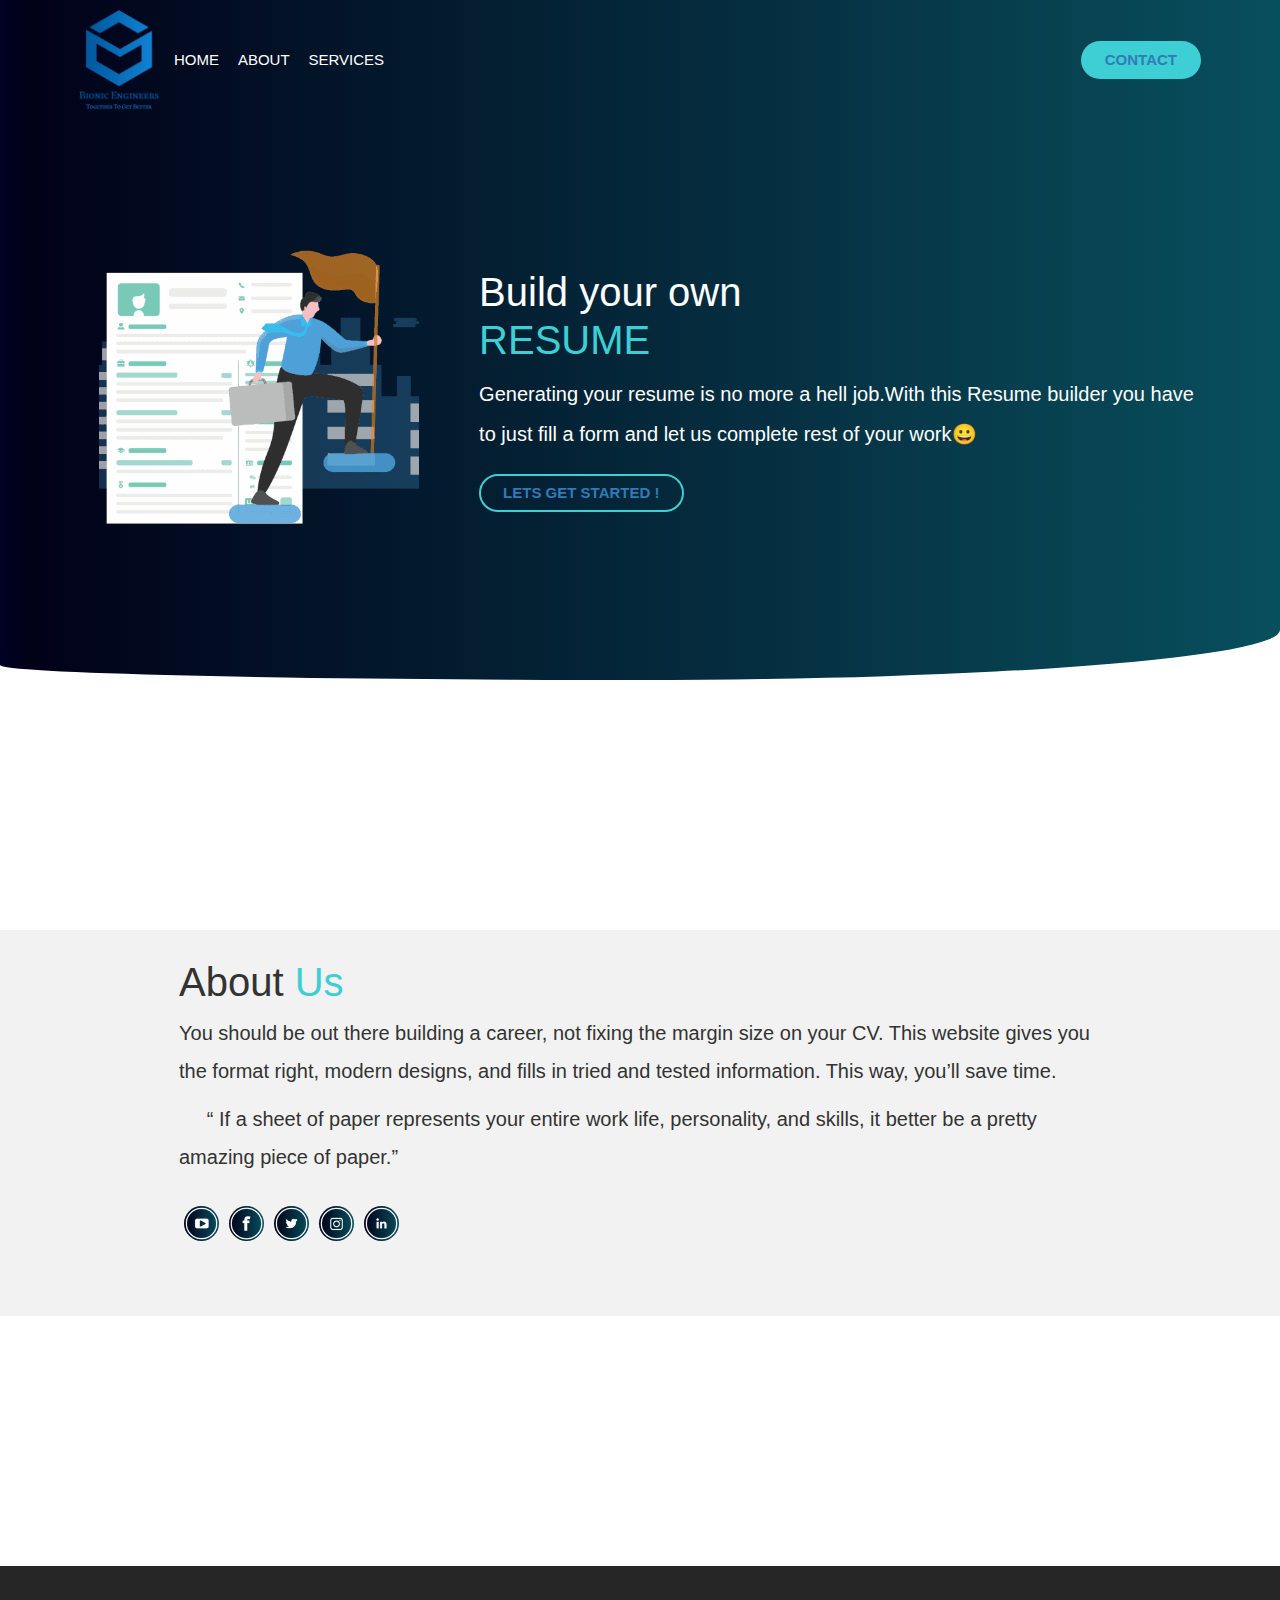
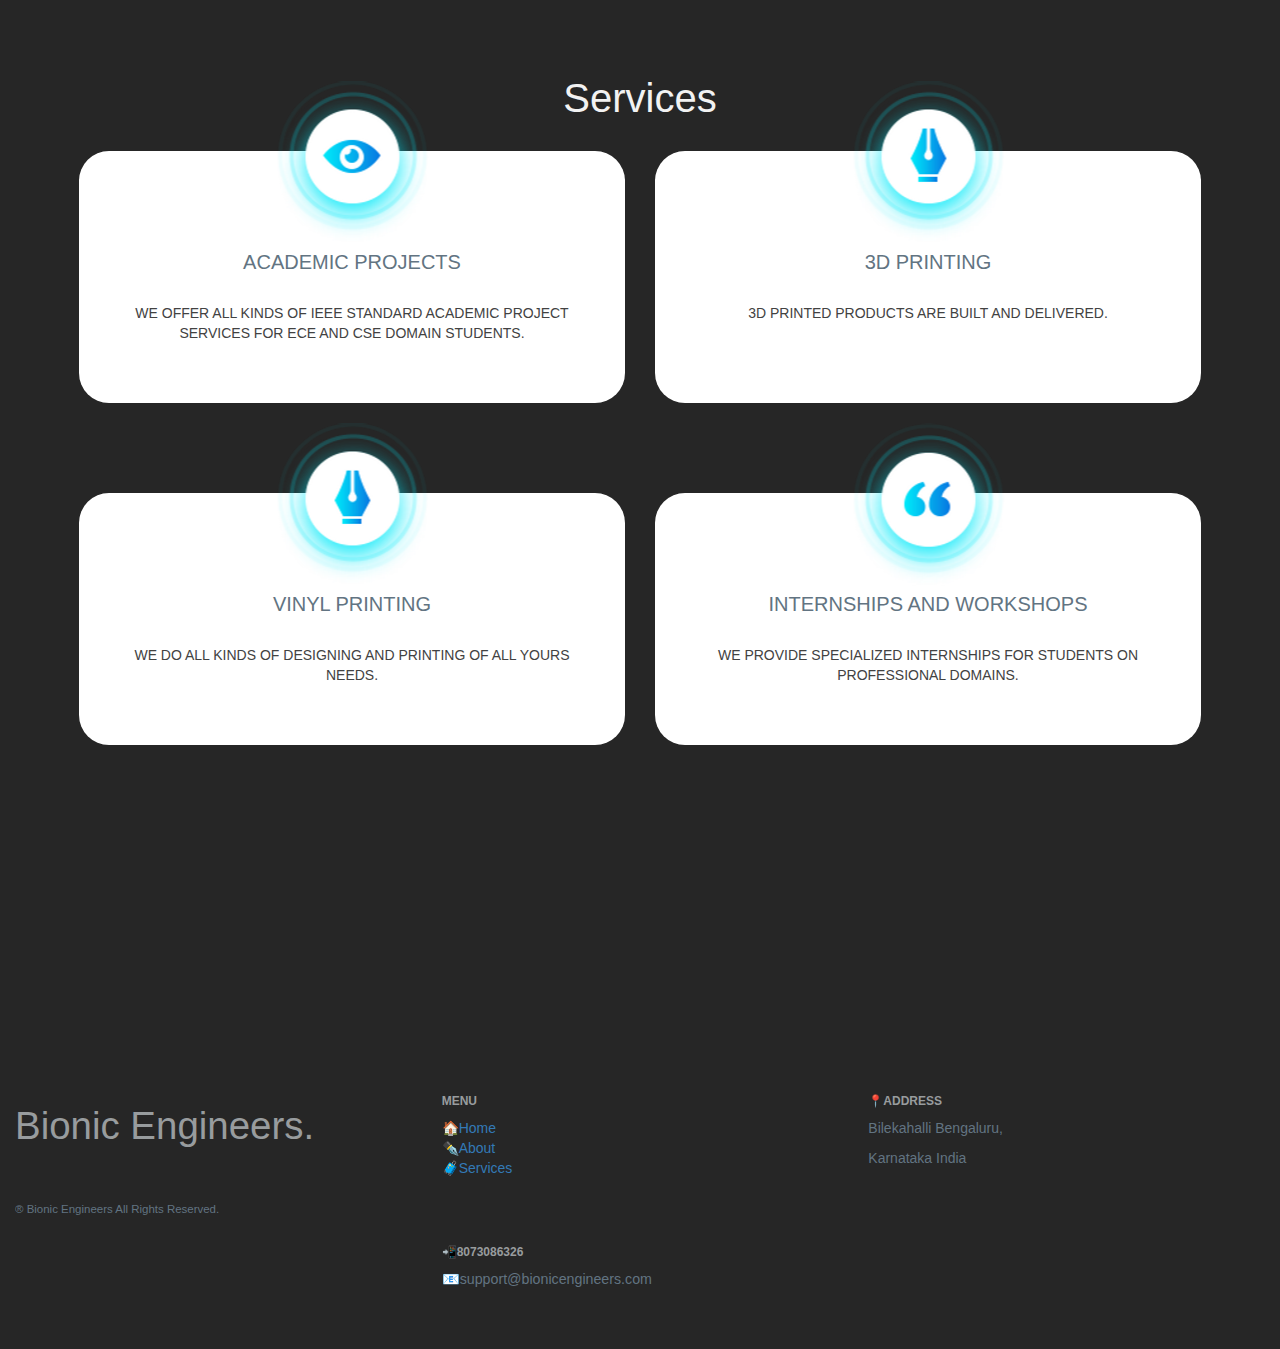
<file: index.html>
<!DOCTYPE html>
<html lang="en">

<head>
  <meta charset="UTF-8">
  <meta http-equiv="X-UA-Compatible" content="IE=edge">
  <meta name="viewport" content="width=device-width, initial-scale=1.0">
  <link rel="stylesheet" href="https://maxcdn.bootstrapcdn.com/bootstrap/3.3.5/css/bootstrap.min.css">
  <link rel="stylesheet" href="css/style.css">

  <title>Custom Resume Generator</title>
</head>

<body>
  <header id="header">
    
    <div class="container">


        <nav class="flex  itemsCenter space">

            
            <div class="left flex  itemsCenter space">
              
              <div class="logo ">
                <img src="images/logo.png" alt="image"/>
              </div>

              <div>
                  <a href=#>Home</a>
                  <a href=#about>About</a>
                  <a href=#skills>Services</a>
                  
              </div>

            </div>

          
            <div class="right">
                <button class="btn btnPrimary"><a class="btn" href=#contact >Contact</a></button>
            </div>
        </nav>


        <div class="heroine flex itemsCenter space">
            <div class="left center trans">
                <img src="images/illusteator.png" alt="image"/>
            </div>
            <div class="right trans">
                <h1>Build your own<br/><span>RESUME</span></h1>
                <p>Generating your resume is no more a hell job.With this Resume builder you have to just fill a form and let us complete rest of your work😀
                </p>
                <button class="btn btnSecondary "  ><a class="btn" href="login.php">Lets Get Started !</a></button>

            </div>
            
        </div>
    </div>
    </header>
    

    <section id="about"  class="about">
      <div class="container-sm container flex itemsCenter space">
          
          <div class="aboutme " >
              <h1>About <span>Us</span></h1>
              
              <p>
                You should be out there building a career, not fixing the margin size on your CV. This website gives you the format right, modern designs, and fills in tried and tested information. This way, you’ll save time. </p>
              <p class="p2">&nbsp &nbsp &nbsp<q> If a sheet of paper represents your entire work life, personality, and skills, it better be a pretty amazing piece of paper.</q></p>
              <div class="social flex itemsCenter">
                  <a href=#><img src="./images/youtube.png" alt=""></img></a>
                  <a href=#><img src="./images/facebook.png" alt=""></img></a>
                  <a href=#><img src="./images/twitter.png" alt=""></img></a>
                  <a href=#><img src="./images/instagram.png" alt=""></img></a>
                  <a href=#><img src="./images/linkedin.png" alt=""></img></a>
                 
              </div>
          </div>
          <!-- <div>
            <img class="myimg" src="images/resume.jpg" alt="image"/>
        </div> -->
      </div>
</section>


  <div id="skills" class="container-fluid">
    <section class="skills">
      <div class="container itemsCenter">
          <h1 class="section-heading"><span> </span>Services</h1>

          
          <div class="card-wrapper">
              <div class="card">
                  <img src="images/academic projects.webp" alt="image"/>
                  <h2>ACADEMIC PROJECTS</h2>
                  <p>WE OFFER ALL KINDS OF IEEE STANDARD ACADEMIC PROJECT SERVICES FOR ECE AND CSE DOMAIN STUDENTS.</p>
              </div>
              <div class="card">
                  <img src="images/3d printing.webp" alt="image"/>
                  <h2>3D PRINTING</h2>
                  <p> 3D PRINTED PRODUCTS ARE BUILT AND DELIVERED.  </p>
              </div>
              <div class="card">
                  <img src="images/vinyl printing.webp" alt="image"/>
                  <h2>VINYL PRINTING</h2>
                  <p>WE DO ALL KINDS OF DESIGNING AND PRINTING OF ALL YOURS NEEDS.</p>
              </div>
              <div class="card">
                  <img src="images/internship.webp" alt="image"/>
                  <h2>INTERNSHIPS AND WORKSHOPS</h2>
                  <p>WE PROVIDE SPECIALIZED INTERNSHIPS FOR STUDENTS ON PROFESSIONAL DOMAINS.</p>
              </div>
            
          </div>
      </div>
      
</section>


  <div class="footerbody container-fluid pb-0 mb-0 justify-content-center text-light ">
    <footer id="contact" >
        <div class="row my-5 justify-content-center py-5">
            <div class="col-11">
                <div class="row ">
                    <div class="col-xl-8 col-md-4 col-sm-4 col-12 my-auto mx-auto a">
                        <h3 class="text-muted mb-md-0 mb-5 bold-text">Bionic Engineers.</h3>
                    </div>
                    <div class="col-xl-2 col-md-4 col-sm-4 col-12">
                        <h6 class="mb-3 mb-lg-4 bold-text "><b>MENU</b></h6>
                        <ul class="list-unstyled">
                            <li ><a href="#header">🏠Home</a></li>
                            <li ><a href="#about">✒️About</a></li>
                            <li ><a href="#skills">🧳Services</a></li>
                        </ul>
                    </div>
                    <div class="col-xl-2 col-md-4 col-sm-4 col-12">
                        <h6 class="mb-3 mb-lg-4 text-muted bold-text mt-sm-0 mt-5"><b>📍ADDRESS</b></h6>
                        <p class="mb-1"> Bilekahalli Bengaluru, </p>
                        <p>Karnataka India</p>
                    </div>
                </div>
                <div class="row ">
                    <div class="col-xl-8 col-md-4 col-sm-4 col-auto my-md-0 mt-5 order-sm-1 order-3 align-self-end">
                        <p class="social text-muted mb-0 pb-0 bold-text"> <span class="mx-2"><i class="fa fa-facebook" aria-hidden="true"></i></span> <span class="mx-2"><i class="fa fa-linkedin-square" aria-hidden="true"></i></span> <span class="mx-2"><i class="fa fa-twitter" aria-hidden="true"></i></span> <span class="mx-2"><i class="fa fa-instagram" aria-hidden="true"></i></span> </p><small class="rights"><span>&#174;</span> Bionic Engineers All Rights Reserved.</small>
                    </div>
                    <div class="col-xl-2 col-md-4 col-sm-4 col-auto order-1 align-self-end ">
                        <h6 class="mt-55 mt-2 text-muted bold-text"><b>📲8073086326</b></h6><small> <span><i class="fa fa-envelope" aria-hidden="true"></i></span> 📧support@bionicengineers.com</small>
                    </div>
                </div>
            </div>
        </div>
    </footer>
</div>

  </div>


</body>
</html>
</file>
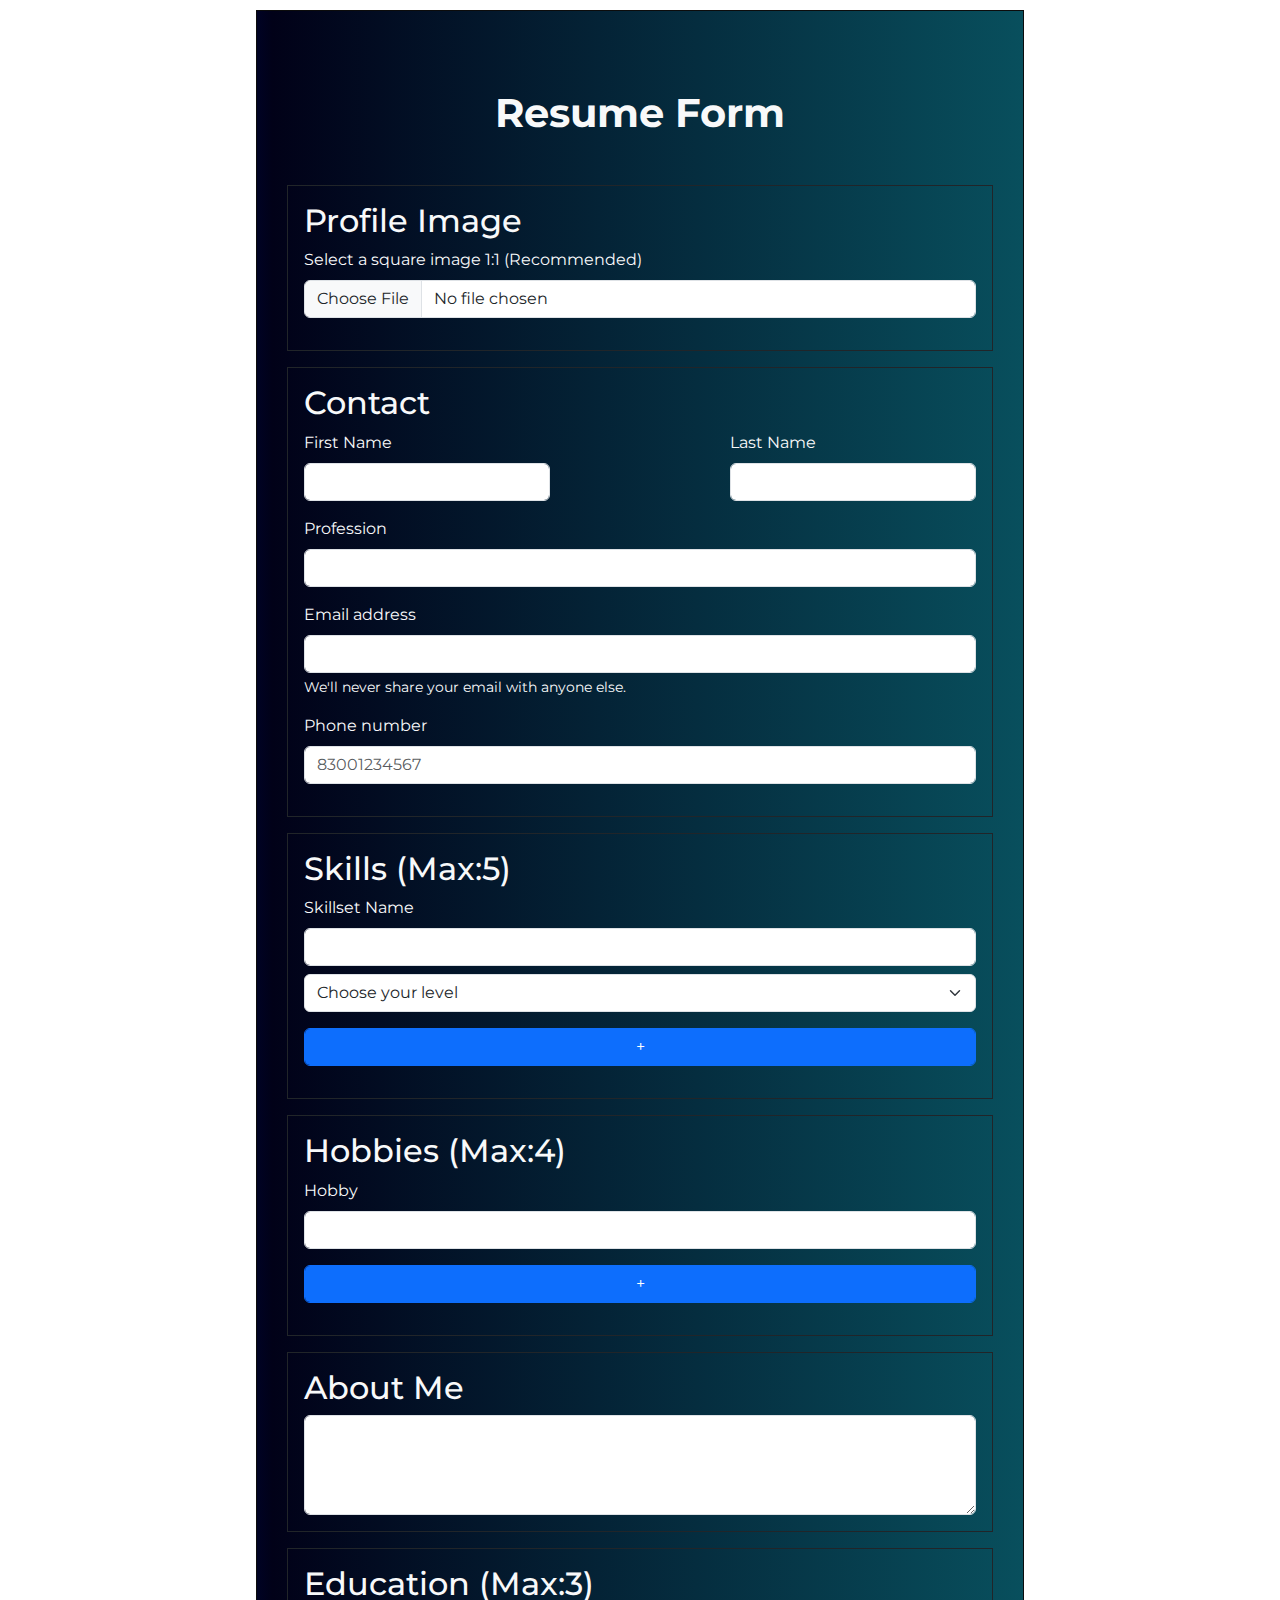
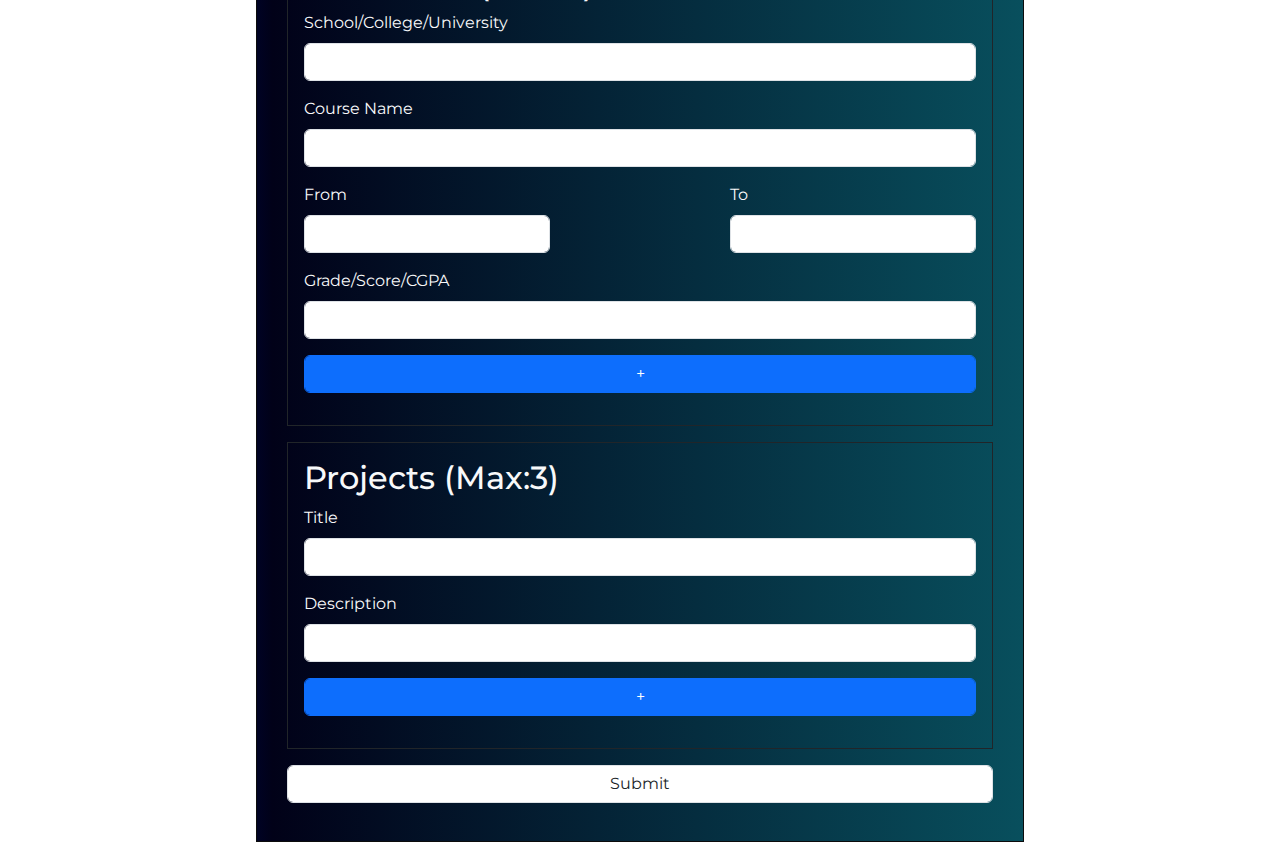
<file: ResumeForm.html>
<!DOCTYPE html>
<html lang="en">
<head>
    <meta charset="UTF-8">
    <meta http-equiv="X-UA-Compatible" content="IE=edge">
    <meta name="viewport" content="width=device-width, initial-scale=1.0">
    <title>Resume Generator</title>
    <link href="https://cdn.jsdelivr.net/npm/bootstrap@5.1.0/dist/css/bootstrap.min.css" rel="stylesheet">
    <link href="css/form.css"  rel="stylesheet">
</head>
<body>
    <div class="back container text-light">
    
    <div class="form-container">
        <form action="submit.php" method="POST" enctype="multipart/form-data">
            <h1 class="text-center my-5 fw-bold">Resume Form</h1>
            <input type="hidden" name="token" value="HGsZOXpfNC">
            <div class="border border-dark p-3 mb-3">    
                <h2>Profile Image</h2>
                <div class="mb-3">
                    <label class="form-label">Select a square image 1:1 (Recommended)</label>
                    <input class="form-control" name="profile_image" type="file" required>
                </div>
            </div>
            <div class="border border-dark p-3 mb-3">    
                <h2>Contact</h2>
                <div class="d-flex justify-content-between mb-3">
                    <div>
                        <label class="form-label">First Name</label>
                        <input type="text" name="first_name" class="form-control" required>
                    </div>
                    <div>
                        <label class="form-label">Last Name</label>
                        <input type="text" name="last_name" class="form-control" required>
                    </div>
                </div>
                <div class="mb-3">
                    <label class="form-label">Profession</label>
                    <input type="text" class="form-control" name="profession" required>
                </div>
                <div class="mb-3">
                    <label class="form-label">Email address</label>
                    <input type="email" class="form-control" name="email" required>
                    <div class="form-text text-light">We'll never share your email with anyone else.</div>
                </div>
                <div class="mb-3">
                    <label class="form-label">Phone number</label>
                    <input type="tel" class="form-control" id="phone" name="phone" placeholder="83001234567" pattern="[0-9]{10}" required>
                </div>
            </div>
            <div class="border border-dark p-3 mb-3">    
                <h2>Skills (Max:5)</h2>
                <div class="mb-3">
                    <label for="exampleInputEmail1" class="form-label">Skillset Name</label>
                    <input type="text" class="form-control" name="skill1" required>
                    <select class="form-select mt-2" name="skill_level1" required>
                        <option value="">Choose your level</option>
                        <option value="1">1 - Novice</option>
                        <option value="2">2 - Advanced Beginner</option>
                        <option value="3">3 - Competent</option>
                        <option value="4">4 - Proficient</option>
                        <option value="5">5 - Expert</option>
                    </select>
                </div>
                <div id="addSkill"></div>
                <div class="mb-3">
                    <button type="button" id="skill_hide" class="btn btn-primary form-control" onclick="addSkill()">+</button>
                </div>
            </div>
            <div class="border border-dark p-3 mb-3">    
                <h2>Hobbies (Max:4)</h2>
                <div class="mb-3">
                    <label for="exampleInputEmail1" class="form-label">Hobby</label>
                    <input type="text" name="hobby1" class="form-control" required>
                </div>
                <div id="addHobby"></div>
                <div class="mb-3">
                    <button type="button" id="hobby_hide" class="btn btn-primary form-control" onclick="addHobby()">+</button>
                </div>
            </div>
            <div class="border border-dark p-3 mb-3">    
                <h2>About Me</h2>
                <div class="form-floating">
                    <textarea class="form-control" name="about_me" style="height: 100px" required></textarea>
                </div>
            </div>
            <div class="border border-dark p-3 mb-3">    
                <h2>Education (Max:3)</h2>
                <div class="mb-3">
                    <label for="exampleInputEmail1" class="form-label">School/College/University</label>
                    <input type="text" name="institute1" class="form-control">
                </div>
                <div class="mb-3">
                    <label for="exampleInputEmail1" class="form-label">Course Name</label>
                    <input type="text" name="degree1" class="form-control">
                </div>
                <div class="mb-3 d-flex justify-content-between">
                    <div>
                        <label for="exampleInputEmail1" class="form-label">From</label>
                        <input type="text" name="from1" class="form-control">
                    </div>
                    <div>
                        <label for="exampleInputEmail1" class="form-label">To</label>
                        <input type="text" name="to1" class="form-control">
                    </div>
                </div>
                <div class="mb-3">
                    <label for="exampleInputEmail1" class="form-label">Grade/Score/CGPA</label>
                    <input type="text" name="grade1" class="form-control">
                </div>
                <div id="addEducation"></div>
                <div class="mb-3">
                    <button type="button" id="education_hide" class="btn btn-primary form-control" onclick="addEducation()">+</button>
                </div>
            </div>
            <div class="border border-dark p-3 mb-3">    
                <h2>Projects (Max:3)</h2>
                <div class="mb-3">
                    <label for="exampleInputEmail1" class="form-label">Title</label>
                    <input type="text" name="title1" class="form-control">
                </div>
                <div class="mb-3">
                    <label for="exampleInputEmail1" class="form-label">Description</label>
                    <input type="text" name="description1" class="form-control">
                </div>
                <div id="addExperience"></div>
                <div class="mb-3">
                    <button type="button" id="experience_hide" class="btn btn-primary form-control" onclick="addExperience()">+</button>
                </div>
            </div>
            <input type="submit" class="form-control my-2">
        </form>
    </div>
    </div>
    <script src="js/app.js"></script>
</body>
</html>
</file>
<file: css/style.css>
@import url('https://fonts.googleapis.com/css?family=Rubik&display=swap');
:root {
  
    --dark:linear-gradient(90deg, rgba(0,2,36,1) 0%, rgba(1,1,24,1) 2%, rgba(8,79,93,1) 100%);
    --primary:#3DCFD3;
    --pure:#FFFFFF;
    --ternary:#424242;
    --light:#F2F2F2;
    --secondary:#070606;

  --border-radius-large:  100px;
  --border-radius-small:  5px;
}
*{
    margin: 0;
    padding: 0;
    box-sizing: border-box;
    font-family: 'PT Sans', sans-serif;
    font-weight: normal;
    --webkit-font-smoothing: antialiased;

}


@keyframes Slide_Up { 
    0%{
        transform :translateY(250px);
        opacity: 0;
    }
    100%{
        transform :translateY(0);
        opacity: 1;
    }
   
}

 
  header{
    background:var(--dark);
    padding:10px 0;
    height: auto;
    /* clip-path: polygon(100% 74%, 0 76%, 0 100%); */
    border-radius: 100%/0 0 100px 30px;
    
}

header nav .left a{
    color: var(--pure);
    text-decoration:none;
    margin-right: 15px;
    text-transform:uppercase;
    transition:all .3s ease;
    font-size:1.5rem;
}
header nav .left a:hover{
    color: var(--primary)
}
.container{
    max-width: 1152px;
    margin:0 auto;
}
header nav .left .logo img{
    width:8rem;
    height:10rem;
    margin-right: 15px;
}
.flex{
    display: flex;
}
.itemsCenter{
    align-items: center;
}
.space{
    justify-content: space-between;
}
.btn{
    padding:0.2rem 1rem;
    font-size:1.5rem;
    font-weight:600;
    border: 2px solid transparent;
    outline:none;
    cursor: pointer;
    text-transform: uppercase;
    border-radius: 50px;
    transition:all .3s ease;
    text-decoration:none;
}
.btnPrimary{
    background:var(--primary);
    color: var(--secondary);
}
.btnPrimary:hover{
    background-color: transparent;
    border-color: var(--primary);
    color: var(--pure);
}
.btnSecondary{
    background: transparent;
    color: var(--primary);
    border-color: var(--primary);
}
.btnSecondary:hover{
    background: var(--primary);
    color: var(--secondary);
}
.center{
    justify-content: center;
}
.heroine {
   margin-top: 10rem;
   display: flex;
   max-width: auto;
   margin-bottom: 10rem;
   animation: Slide_Up ease 2s;
    animation-iteration-count: 1;
    animation-fill-mode: forwards;
}
    
.heroine .left img{
    width:100%;
    height:auto;
    display: inline-block;
    margin: 20px;
}
.heroine .right{
    color: var(--pure);
    padding-bottom: 10px;
    margin-bottom: 10px;
    display: inline-block;
    margin-left: 8rem;
}
.heroine .right h1{
    font-size:4rem ;
    font-weight:100 ;
    line-height: 1.2;
    margin-bottom: 1rem;

}
.heroine .right h1 span{
    color: var(--primary);
}
.heroine .right p{
    font-size: 2rem;
    line-height:2;
    margin-bottom:2rem;
}
.about{
   display:flex;
    margin-top:25rem;
    margin-bottom: 8rem;
    background:var(--light);
}

section .container{
   padding-bottom: 4rem;
   padding-top: 6rem;
}
section .container .myimg{
    width: 100%;
    height: 100%;
    display:flex-end;
}
section .container .aboutme h1{
    margin-bottom:1rem;
    font-size:4rem;  
}
section .container .aboutme h1 span{
    color: var(--primary);
}
section .container .aboutme h3{
    font-size:2rem;
    margin-bottom:1rem;
    font-weight:400;
    
}
section .container .aboutme p{
    font-family: 'Lato', sans-serif;
    font-size:2rem;
    line-height:1.9;
    margin-bottom:1rem;
    color: var(--text);
}
section .container .aboutme .p2{
    margin-bottom:2.5rem;
}
section .container .aboutme {
    padding:0 10rem;
    display: flex-start;
}
section .container{
    margin-bottom:30px;
   margin-top: -5rem;
   font-weight: 400;
}

section .container .aboutme .social a{
    display: flex;
    background:var(--dark);
    height:35px;
    width:35px;
    margin-top: 10px;
    margin:5px;
    border-radius: 50%;
    transition:all .3s ease-in-out;
}
section .container .aboutme .social a:hover{
  
   color: var(--secondary);
    background:var(--secondary);
}
.section-heading{
    color: var(--secondary);
    text-align: center;
    margin-bottom: 1rem;
    line-height:0.5rem;
    font-size:2rem; 
    padding-top: 5rem;
}
.section-heading span{
    color: var(--primary);
}
.section-heading + p{
    color: var(--ternary);
    font-family: 'Lato', sans-serif;
    margin-bottom: 8rem;
    text-align: center;
    font-size:1.1rem;
}
.section-heading{
    font-size:4rem;
    padding-bottom: 4rem;
    text-align:center;
    color: var(--light)
}
.skills{
    margin-top: 5rem;
}
.skills .card-wrapper{
    display:grid;
    grid-template-columns: repeat(2, 1fr);
    grid-column-gap:3rem;
    grid-row-gap:4rem;
}
.skills .card-wrapper .card{
    background-color:var(--pure);
    padding:2rem 3rem;
    position:relative;
    padding-top: 8rem;
    padding-bottom: 5rem;
    margin-bottom: 5rem;
    text-align: center;
    transition:all .3s ease;
    border-radius: 3rem;
}
.skills .card-wrapper .card img{
    position: absolute;
    top: -7rem;
    left: 50%;
    transform:translateX(-50%)
}
.skills .card-wrapper .card h2{
    font-size:2rem;
    margin-bottom:3rem;
}
.skills .card-wrapper .card p{
    font-family: 'Lato', sans-serif;
    color: var(--ternary);
    line-height:2rem;
}
.skills .card-wrapper .card:hover{
    background-color: var(--dark);
}
.skills .card-wrapper .card:hover h2,.skills .card-wrapper .card:hover p{
    color: var(--pure);
}


.container-fluid {
    overflow: hidden;
    margin-top: 250px;
    background: #262626;
    color: #627482 !important;
    margin-bottom: 0;
    padding-bottom:3rem; 

}

small {
    font-size: calc(12px + (15 - 12) * ((100vw - 360px) / (1600 - 360))) !important
}

.bold-text {
    color: #989c9e !important
}

.mt-55 {
    margin-top: calc(50px + (60 - 50) * ((100vw - 360px) / (1600 - 360))) !important
}

h3 {
    font-size: calc(34px + (40 - 34) * ((100vw - 360px) / (1600 - 360))) !important
}

.social {
    font-size: 21px !important
}

.rights {
    font-size: calc(10px + (12 - 10) * ((100vw - 360px) / (1600 - 360))) !important
}
</file>
<file: css/form.css>
@import url("https://fonts.googleapis.com/css2?family=Montserrat:wght@400;600&display=swap");
@media print {
  @page {
    margin: 0;
    size: A4;
  }
  * {
    -webkit-print-color-adjust: exact;
  }
}
* {
  font-family: "Montserrat", sans-serif;
  margin: 0px;
  padding: 0px;
  box-sizing: border-box;
}
.form-container
{
    max-width: 768px;
    margin: 10px auto;
    padding: 30px;
    border: 1px solid rgb(12, 12, 12);
    background:linear-gradient(90deg, rgba(0,2,36,1) 0%, rgba(1,1,24,1) 2%, rgba(8,79,93,1) 100%);
}
body {
  background-image: url("https://wallpaperaccess.com/full/49929.jpg");
  background-repeat: no-repeat;
  background-size: cover;
  background-position: center;
}

.toCenter {
  width: 100%;
  text-align: center;
  display: flex;
  justify-content: center;
  align-items: center;
}
.grid-container {
  margin: auto;
  display: grid;
  grid-template-columns: 0.33fr 1fr;
  width: 210mm;
  height: 297mm;
  overflow: hidden;
  box-shadow: 0px 0px 10px rgba(0, 0, 0, 0.7);
}
.grid-container .zone-1 {
  padding: 40px 20px;
  padding-left: 35px;
  background: #d1d1d1;
  width: 100%;
  color: #313131;
}
.grid-container .zone-1 .profile {
  display: inline-flex;
  margin-bottom: 5px;
  margin-left: -15px;
  width: 220px;
  height: 220px;
  border-radius: 50%;
  /* background-image: url("https://image.freepik.com/free-photo/waist-up-portrait-handsome-serious-unshaven-male-keeps-hands-together-dressed-dark-blue-shirt-has-talk-with-interlocutor-stands-against-white-wall-self-confident-man-freelancer_273609-16320.jpg"); */
  background-position: center top;
  background-size: 200%;
  border: 4px solid #2c2b29;
}
.grid-container .zone-1 .contact-box {
  margin-top: 10px;
}
.grid-container .zone-1 .contact-box > * {
  width: 100%;
  display: grid;
  grid-template-columns: 0.3fr 1fr;
  margin-top: 25px;
  align-items: center;
}
.grid-container .zone-1 .contact-box > * i {
  font-size: 1.3em;
}
.grid-container .zone-1 .contact-box > * .text {
  display: inline-flex;
  word-break: break-all;
}
.grid-container .zone-1 .personal-box {
  margin-top: 35px;
}
.grid-container .zone-1 .personal-box > *:not(.title) {
  margin: 25px 0px;
  grid-template-columns: 0.55fr 1fr;
  display: grid;
}
.grid-container .zone-1 .personal-box .progress .dot {
  display: inline-block;
  width: 10px;
  height: 10px;
  background-color: #313131;
  border-radius: 50%;
  margin-left: 4px;
}
.margin-20
{
  margin-left: 20px;
  margin-bottom: 10px;
  /* vertical-align: baseline; */
}
li::marker
{
  /* margin-left: 20px; */
 font-size: 2rem;
  color: #86cccc;
}
.d-flex
{
  display: flex;
}
.align-items-center
{
  align-items: center;
  padding-top: 1rem;
}
.circle
{
  display: block;
  width: 10px;
  height: 10px;
  background-color: #86cccc;
  border-radius: 50%;
  margin-right: 10px;
}
.grid-container .zone-1 .personal-box .progress .fa-star.active {
  color: #86cccc;
  margin-right: 5px;
}
.grid-container .zone-1 .hobbies-box {
  margin-top: 35px;
}
.grid-container .zone-1 .hobbies-box .logo {
  margin: 10px 0px;
  display: grid;
  grid-template: 1fr 1fr/1fr 1fr;
  font-size: 2.8em;
  grid-row-gap: 15px;
}
.grid-container .zone-2 {
  background: #2c2b29;
  padding: 40px 20px;
  padding-right: 75px;
  color: #b5b5b4;
}
.grid-container .zone-2 .headTitle {
  font-size: 2em;
  color: #86cccc;
}
.grid-container .zone-2 .headTitle h1 {
  font-weight: 400 !important;
}
.grid-container .zone-2 .subTitle h1 {
  font-weight: 400 !important;
}
.grid-container .zone-2 .box {
  display: inline-block;
  padding: 2px 70px 2px 20px;
  margin-left: -20px;
  margin-top: 35px;
  background: #86cccc;
  color: #2c2b29;
}
.grid-container .zone-2 .group-1 .desc {
  margin-top: 15px;
  line-height: 1.5;
}
.grid-container .zone-2 .group-2 .desc {
  margin-top: 15px;
  margin-left: 20px;
}
.grid-container .zone-2 .group-2 .desc ul {
  position: relative;
  margin-top: 20px;
  margin-left: 5px;
}
.grid-container .zone-2 .group-2 .desc ul:before {
  content: "";
  position: absolute;
  top: 12px;
  left: -22px;
  width: 10px;
  height: 10px;
  border-radius: 50%;
  background: #86cccc;
}
.grid-container .zone-2 .group-2 .desc ul li {
  list-style-type: none;
  position: relative;
}
.grid-container .zone-2 .group-2 .desc ul li:before {
  content: "";
  position: absolute;
  top: 12px;
  left: -18px;
  height: 60px;
  border-left: 2px solid #86cccc;
}
.grid-container .zone-2 .group-2 .desc ul:last-of-type li:before {
  content: none;
}
.grid-container .zone-2 .group-2 .desc ul li div:last-of-type {
  color: #86cccc;
  font-weight: bold;
}
.grid-container .zone-2 .group-3 .desc {
  margin-top: 15px;
  margin-left: 20px;
}
.grid-container .zone-2 .group-3 .desc ul {
  position: relative;
  margin-top: 20px;
  margin-left: 5px;
}
.grid-container .zone-2 .group-3 .desc ul:before {
  content: "";
  position: absolute;
  top: 30px;
  left: -22px;
  width: 10px;
  height: 10px;
  border-radius: 50%;
  background: #86cccc;
}
.grid-container .zone-2 .group-3 .desc ul li {
  list-style-type: none;
  position: relative;
}
.grid-container .zone-2 .group-3 .desc ul li:before {
  content: "";
  position: absolute;
  top: 30px;
  left: -18px;
  height: 100px;
  border-left: 2px solid #86cccc;
}
.grid-container .zone-2 .group-3 .desc ul:last-of-type li:before {
  content: none;
}
.grid-container .zone-2 .group-3 .desc ul li div:nth-child(2) {
  color: #86cccc;
  font-weight: bold;
}
/* .btn{
  padding:0.2rem 1rem;
  font-size:1rem;
  font-weight:600;
  border: 2px solid transparent;
  outline:none;
  cursor: pointer;
  text-transform: uppercase;
  border-radius: 50px;
  transition:all .3s ease;
  text-decoration:none;
}
.btn:hover{
  color: #86cccc;
}
.btn-primary{
  background:var(--primary);
  color: var(--secondary);
}
.btn-primary:hover{
  background-color: transparent;
  border-color: var(--primary);
  color: var(--pure);
} */
</file>
